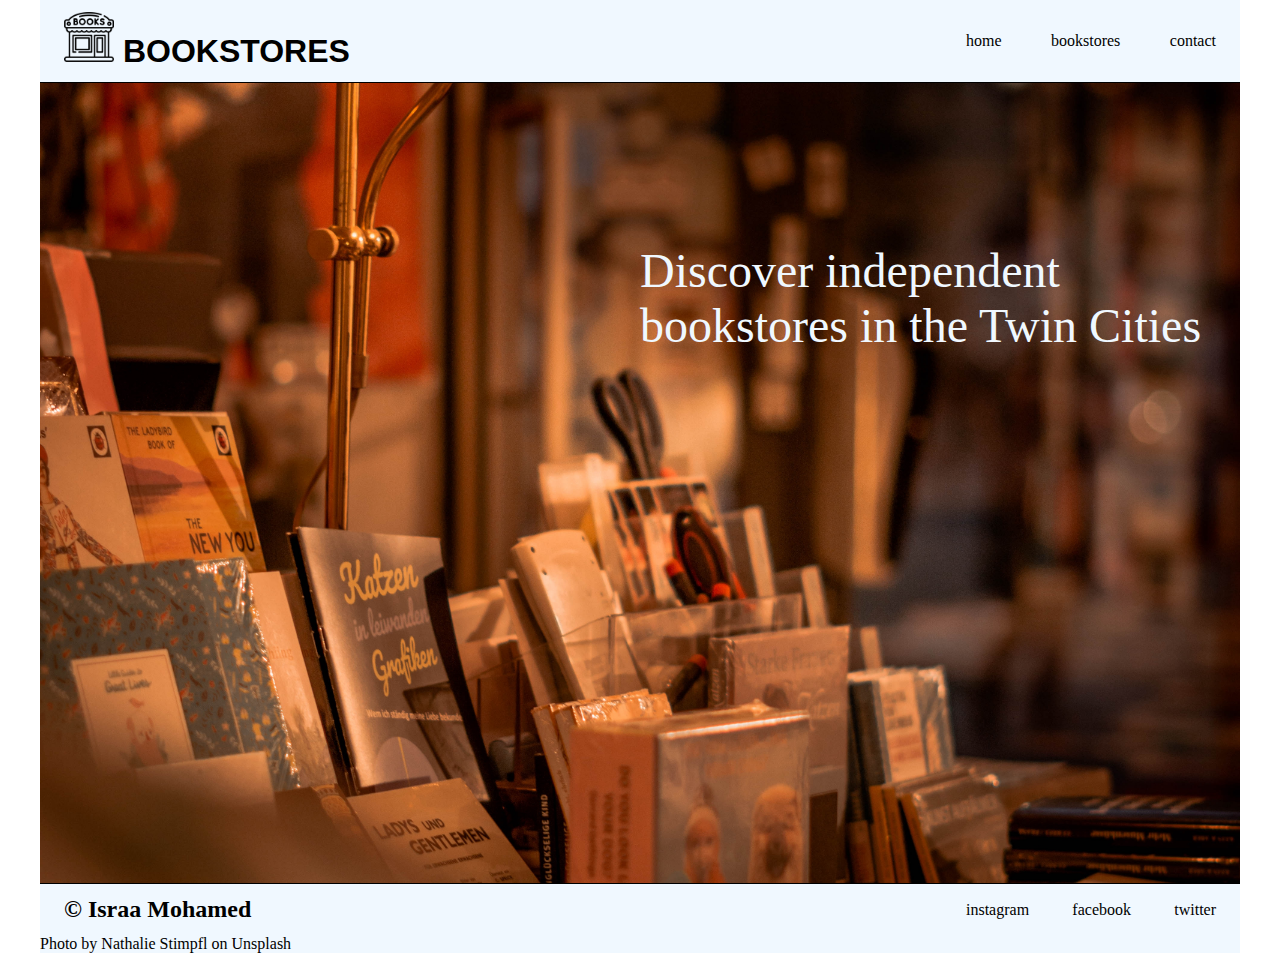
<file: index.html>
<!DOCTYPE html>
<html lang="en">
<head>
    <meta charset="UTF-8">
    <meta name="viewport" content="width=device-width, initial-scale=1.0">
    <title>Bookstores</title>
    <link rel = "stylesheet" href = "main.css">
</head>

<body>
    <div class = "wrapper">
    <header>
    <!-- <img src = "images/logo.png" alt = "">logo</img> -->
    <p class = "logo"> <img src = "images/book-shop.png"> Bookstores</p>
    <nav>
        <a href = "#"> home </a>
        <a href = "bookstore.html"> bookstores </a>
        <a href = "Contact.html"> contact </a>
    </nav>
    </header>
    <main class = "hero"> 
        
        <!-- <h1>Bookstores</h1>  -->
        <h5>Discover independent bookstores in the Twin Cities</h5> 
        <!-- <img src="images/Hero.jpg" alt="" width = "500"></img> -->
 
    </main>


    <footer>
        <h2>&copy; Israa Mohamed</h2>
        <nav>
        <a href="#">instagram</a>
        <a href="#">facebook</a>
        <a href="#">twitter</a>
        </nav>
    </footer>
    <p>Photo by <a href="https://unsplash.com/@nathalie_st?utm_content=creditCopyText&utm_medium=referral&utm_source=unsplash">Nathalie Stimpfl</a> on <a href="https://unsplash.com/photos/brown-and-white-table-lamp-EDKWnb-kZV4?utm_content=creditCopyText&utm_medium=referral&utm_source=unsplash">Unsplash</a>
    </div>


    
</body>
</html>
</file>
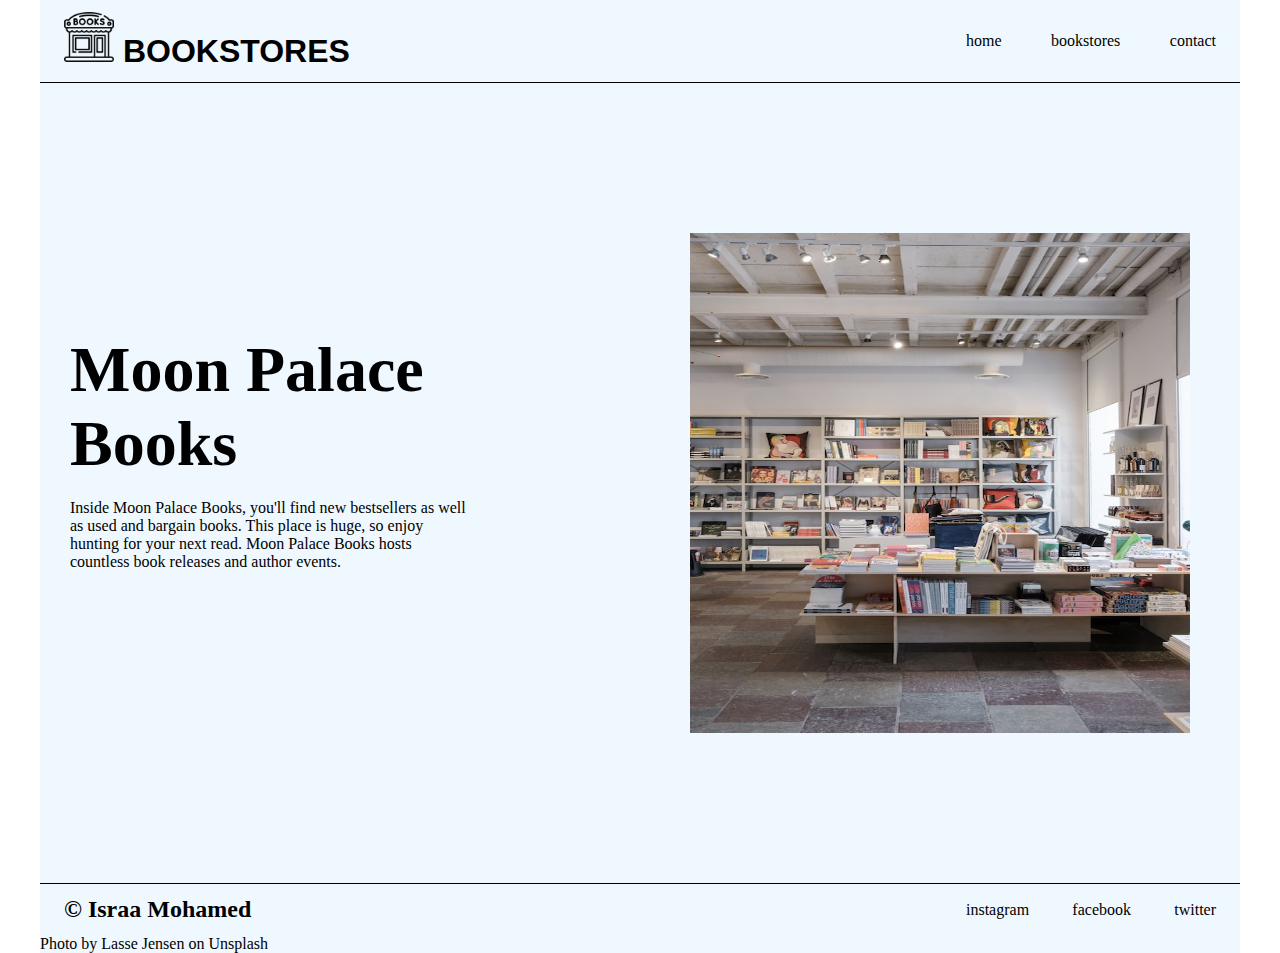
<file: bookstore-2.html>
<!DOCTYPE html>
<html lang="en">
<head>
    <meta charset="UTF-8">
    <meta name="viewport" content="width=device-width, initial-scale=1.0">
    <title>Bookstore 2</title>
    <link rel = "stylesheet" href = "main.css">

</head>
<body>
    <div class = "wrapper">
    <header>
    <!-- <img src = "images/logo.png" alt = "">logo</img> -->
    <p class = "logo"> <img src = "images/book-shop.png"> Bookstores</p>
    <nav>
        <a href = "index.html"> home </a>
        <a href = "bookstore.html"> bookstores </a>
        <a href = "Contact.html"> contact </a>
    </nav>
    </header>
    <main class = "details">
       <div class = "details-text">
                <h2>Moon Palace Books</h2>

                &nbsp;
                &nbsp;
                &nbsp;
                <p> Inside Moon Palace Books, you'll find new bestsellers as well as used and bargain books. This place is huge, so enjoy hunting for your next read. Moon Palace Books hosts countless book releases and author events.</p>
        </div> 
        <div class = "details-image"><img src = "images/Bookstore2.jpg" alt = "image"> 
    </main>

      <footer>
        <h2>&copy; Israa Mohamed</h2>
        <nav>
        <a href="#">instagram</a>
        <a href="#">facebook</a>
        <a href="#">twitter</a>
        </nav>
    </footer>
    <p>Photo by <a href="https://unsplash.com/@maybejensen?utm_content=creditCopyText&utm_medium=referral&utm_source=unsplash">Lasse Jensen</a> on <a href="https://unsplash.com/photos/books-on-white-wooden-shelf-84mFDd6bZG4?utm_content=creditCopyText&utm_medium=referral&utm_source=unsplash">Unsplash</a>
  
    </div>
</body>
</html>
</file>
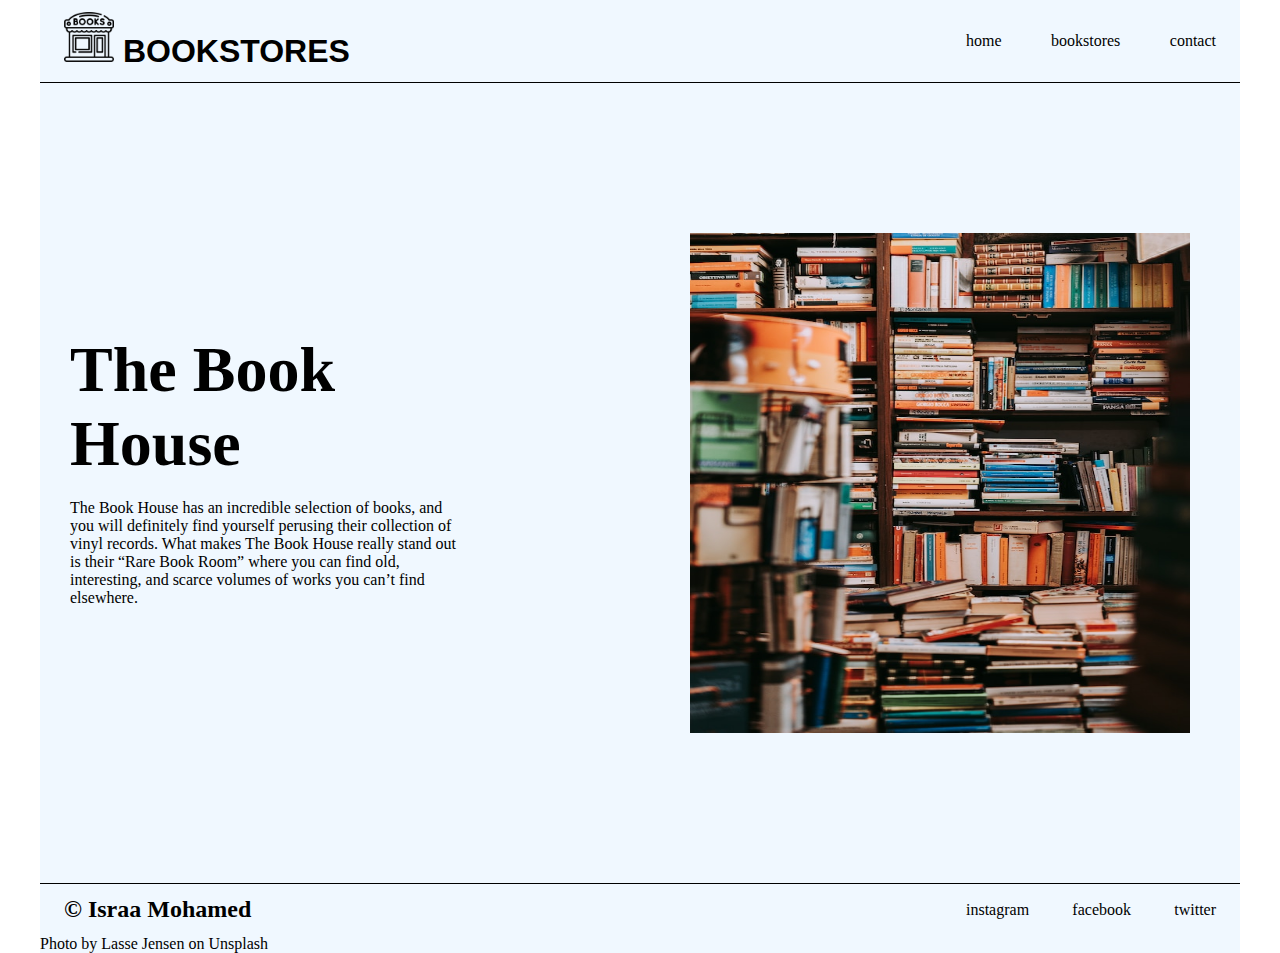
<file: bookstore-3.html>
<!DOCTYPE html>
<html lang="en">
<head>
    <meta charset="UTF-8">
    <meta name="viewport" content="width=device-width, initial-scale=1.0">
    <title>Bookstore 3</title>
    <link rel = "stylesheet" href = "main.css">

</head>
<body>
    <div class = "wrapper">
    <header>
    <!-- <img src = "images/logo.png" alt = "">logo</img> -->
    <p class = "logo"> <img src = "images/book-shop.png"> Bookstores</p>
    <nav>
        <a href = "index.html"> home </a>
        <a href = "bookstore.html"> bookstores </a>
        <a href = "Contact.html"> contact </a>
    </nav>
    </header>
    <main class = "details">
       <div class = "details-text">
                <h2>The Book House</h2>

                &nbsp;
                &nbsp;
                &nbsp;
                <p>  The Book House has an incredible selection of books, and you will definitely find yourself perusing their collection of vinyl records. What makes The Book House really stand out is their “Rare Book Room” where you can find old, interesting, and scarce volumes of works you can’t find elsewhere.</p>
        </div> 
        <div class = "details-image"><img src = "images/Bookstore3small.jpg" alt = "image"> 
    </main>

      <footer>
        <h2>&copy; Israa Mohamed</h2>
        <nav>
        <a href="#">instagram</a>
        <a href="#">facebook</a>
        <a href="#">twitter</a>
        </nav>
    </footer>
    <p>Photo by <a href="https://unsplash.com/@maybejensen?utm_content=creditCopyText&utm_medium=referral&utm_source=unsplash">Lasse Jensen</a> on <a href="https://unsplash.com/photos/books-on-white-wooden-shelf-84mFDd6bZG4?utm_content=creditCopyText&utm_medium=referral&utm_source=unsplash">Unsplash</a>
  
    </div>
</body>
</html>
</file>
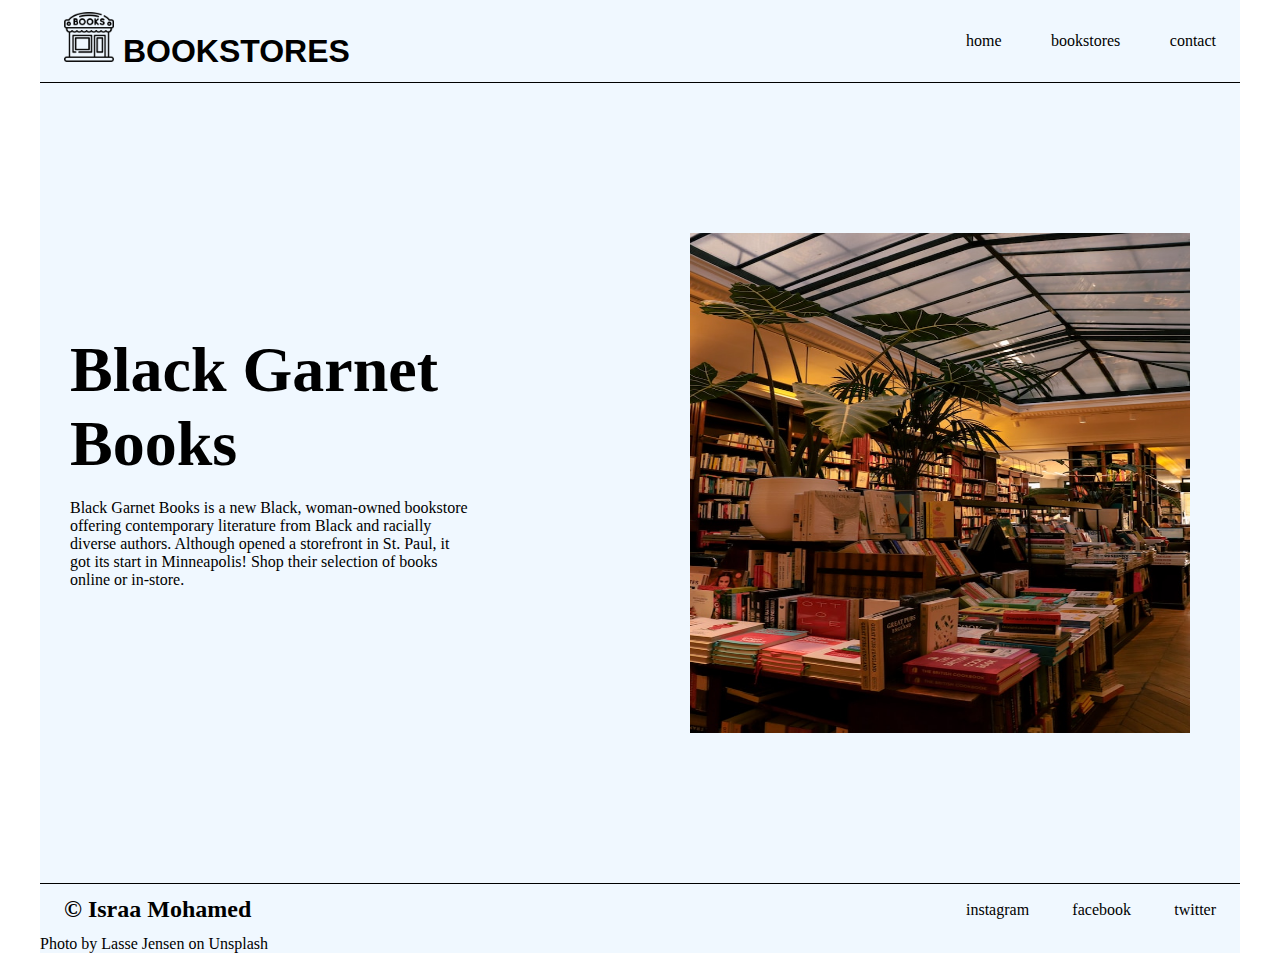
<file: bookstore-4.html>
<!DOCTYPE html>
<html lang="en">
<head>
    <meta charset="UTF-8">
    <meta name="viewport" content="width=device-width, initial-scale=1.0">
    <title>Bookstore 4</title>
    <link rel = "stylesheet" href = "main.css">

</head>
<body>
    <div class = "wrapper">
    <header>
    <!-- <img src = "images/logo.png" alt = "">logo</img> -->
    <p class = "logo"> <img src = "images/book-shop.png"> Bookstores</p>
    <nav>
        <a href = "index.html"> home </a>
        <a href = "bookstore.html"> bookstores </a>
        <a href = "Contact.html"> contact </a>
    </nav>
    </header>
    <main class = "details">
       <div class = "details-text">
                <h2>Black Garnet Books</h2>
                &nbsp;
                &nbsp;
                &nbsp;
                <p> Black Garnet Books is a new Black, woman-owned bookstore offering contemporary literature from Black and racially diverse authors. Although opened a storefront in St. Paul, it got its start in Minneapolis! Shop their selection of books online or in-store.</p>
        </div> 
        <div class = "details-image"><img src = "images/Bookstore4.jpg" alt = "image"> 
    </main>

      <footer>
        <h2>&copy; Israa Mohamed</h2>
        <nav>
        <a href="#">instagram</a>
        <a href="#">facebook</a>
        <a href="#">twitter</a>
        </nav>
    </footer>
    <p>Photo by <a href="https://unsplash.com/@maybejensen?utm_content=creditCopyText&utm_medium=referral&utm_source=unsplash">Lasse Jensen</a> on <a href="https://unsplash.com/photos/books-on-white-wooden-shelf-84mFDd6bZG4?utm_content=creditCopyText&utm_medium=referral&utm_source=unsplash">Unsplash</a>
  
    </div>
</body>
</html>
</file>
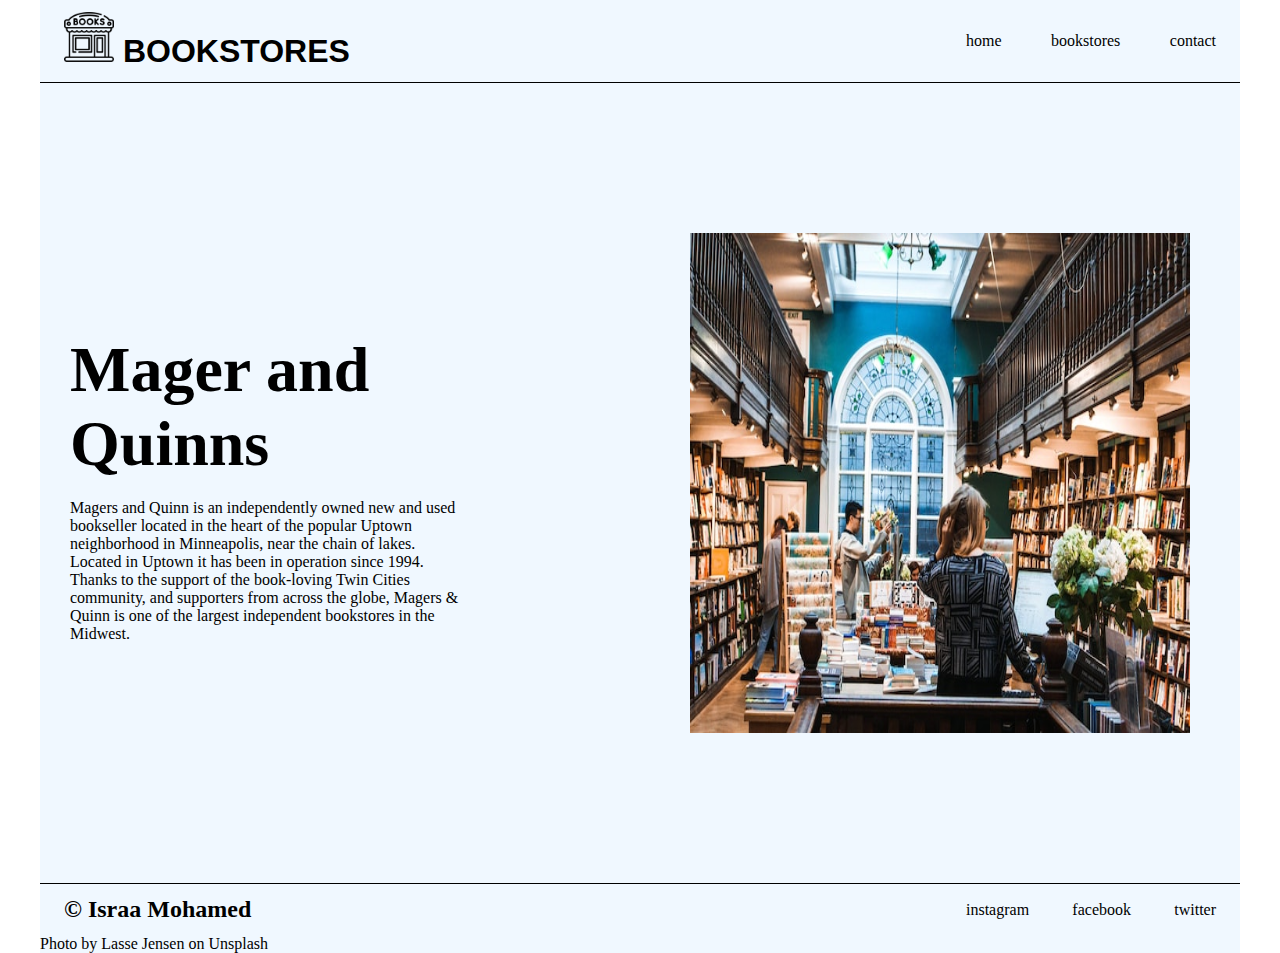
<file: bookstore-5.html>
<!DOCTYPE html>
<html lang="en">
<head>
    <meta charset="UTF-8">
    <meta name="viewport" content="width=device-width, initial-scale=1.0">
    <title>Bookstore 5</title>
    <link rel = "stylesheet" href = "main.css">

</head>
<body>
    <div class = "wrapper">
    <header>
    <!-- <img src = "images/logo.png" alt = "">logo</img> -->
    <p class = "logo"> <img src = "images/book-shop.png"> Bookstores</p>
    <nav>
        <a href = "index.html"> home </a>
        <a href = "bookstore.html"> bookstores </a>
        <a href = "Contact.html"> contact </a>
    </nav>
    </header>
    <main class = "details">
       <div class = "details-text">
                <h2>Mager and Quinns</h2>
                &nbsp;
                &nbsp;
                &nbsp;
                <p> 
                    Magers and Quinn is an independently owned new and used bookseller located in the heart of the popular Uptown neighborhood in Minneapolis, near the chain of lakes. 
                    Located in Uptown it has been in operation since 1994. Thanks to the support of the book-loving Twin Cities community, and supporters from across the globe, Magers & Quinn is one of the largest independent bookstores in the Midwest.</p>
        </div> 
        <div class = "details-image"><img src = "images/Bookstore5.jpg" alt = "image"> 
    </main>

      <footer>
        <h2>&copy; Israa Mohamed</h2>
        <nav>
        <a href="#">instagram</a>
        <a href="#">facebook</a>
        <a href="#">twitter</a>
        </nav>
    </footer>
    <p>Photo by <a href="https://unsplash.com/@maybejensen?utm_content=creditCopyText&utm_medium=referral&utm_source=unsplash">Lasse Jensen</a> on <a href="https://unsplash.com/photos/books-on-white-wooden-shelf-84mFDd6bZG4?utm_content=creditCopyText&utm_medium=referral&utm_source=unsplash">Unsplash</a>
  
    </div>
</body>
</html>
</file>
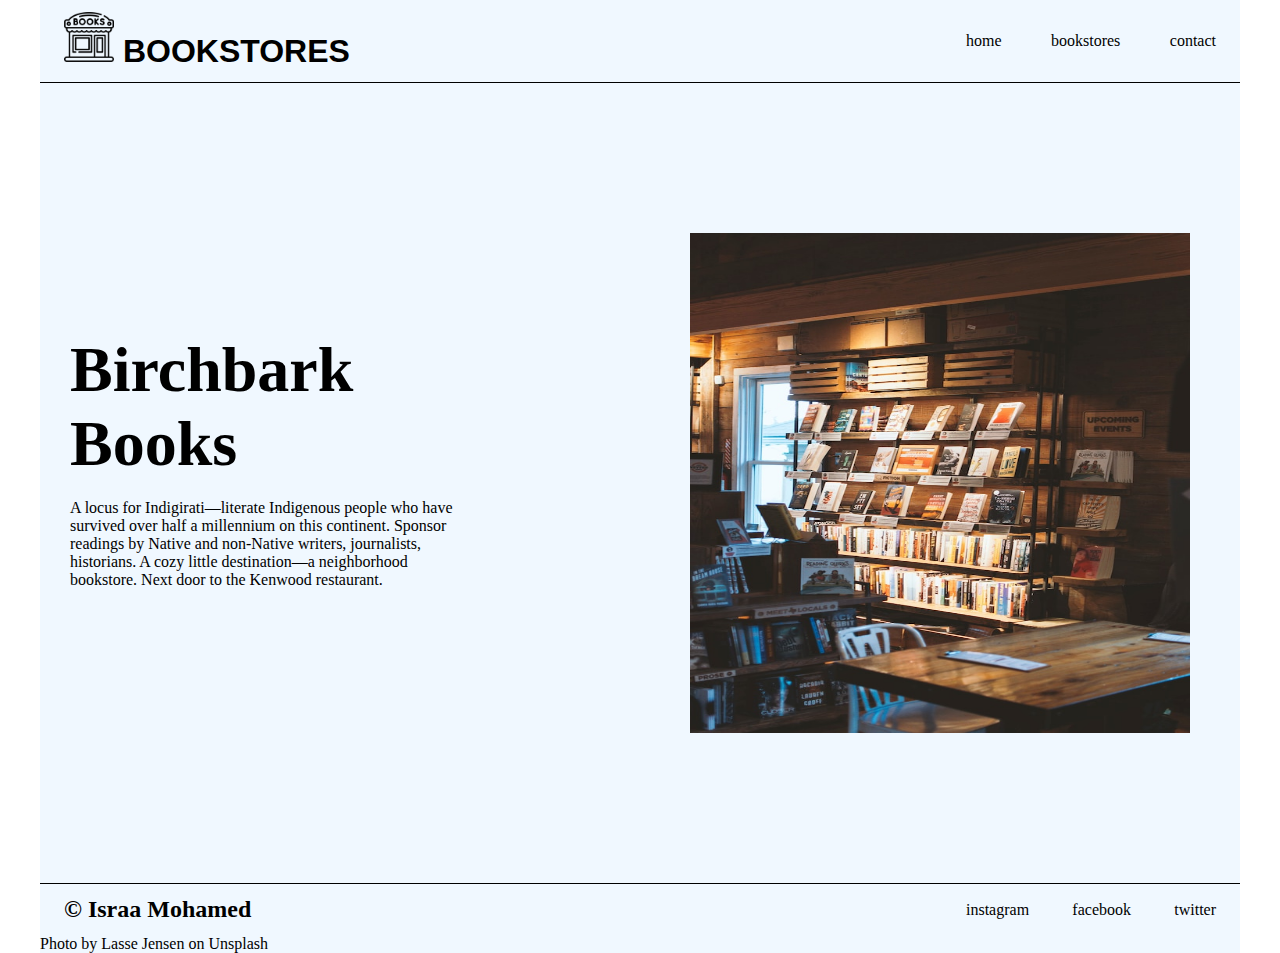
<file: bookstore-6.html>
<!DOCTYPE html>
<html lang="en">
<head>
    <meta charset="UTF-8">
    <meta name="viewport" content="width=device-width, initial-scale=1.0">
    <title>Bookstore 6</title>
    <link rel = "stylesheet" href = "main.css">

</head>
<body>
    <div class = "wrapper">
    <header>
    <!-- <img src = "images/logo.png" alt = "">logo</img> -->
    <p class = "logo"> <img src = "images/book-shop.png"> Bookstores</p>
    <nav>
        <a href = "index.html"> home </a>
        <a href = "bookstore.html"> bookstores </a>
        <a href = "Contact.html"> contact </a>
    </nav>
    </header>
    <main class = "details">
       <div class = "details-text">
                <h2>Birchbark Books</h2>
                &nbsp;
                &nbsp;
                &nbsp;
                <p> 
                    A locus for Indigirati—literate Indigenous people who have survived over half a millennium on this continent. Sponsor readings by Native and non-Native writers, journalists, historians. 
                    A cozy little destination—a neighborhood bookstore. Next door to the Kenwood restaurant.</p>
        </div> 
        <div class = "details-image"><img src = "images/Bookstore6.jpg" alt = "image"> 
    </main>

      <footer>
        <h2>&copy; Israa Mohamed</h2>
        <nav>
        <a href="#">instagram</a>
        <a href="#">facebook</a>
        <a href="#">twitter</a>
        </nav>
    </footer>
    <p>Photo by <a href="https://unsplash.com/@maybejensen?utm_content=creditCopyText&utm_medium=referral&utm_source=unsplash">Lasse Jensen</a> on <a href="https://unsplash.com/photos/books-on-white-wooden-shelf-84mFDd6bZG4?utm_content=creditCopyText&utm_medium=referral&utm_source=unsplash">Unsplash</a>
  
    </div>
</body>
</html>
</file>
<file: main.css>
/*  */

*{
    margin: 0;
    padding: 0;
}

.body{
font-family: sans-serif;
font-size: 16px;
background-color: beige;
}



a{
    color: black;
    text-decoration: none;
}
header{
    max-width: 1200px;
    justify-content: space-between;
    display: flex;
    padding: 12px;
   
}

.hero{
    background-position: center center;
    height: 800px;
    background-color: antiquewhite;
    background-size: cover;
    background-repeat: no-repeat;
    background-image: url(images/Hero2.jpg);
    position:relative;

}
.hero h1{
    color: aliceblue;
    font-family: italic;
    font-weight: 400;
    font-style: normal;
    font-size: 10em;
    position: absolute;
    top: 25%;
    left: 50%;
    transform: translate(-50%,-50% );
}

.hero h5{

    color: aliceblue;
    font-family: italic;
    font-weight: 200;
    font-style: normal;
    font-size: 3em;
    position: absolute;
    top: 20%;
    left: 50%;
}

.wrapper{
    max-width: 1200px;
    background-color: aliceblue;
    margin: 0px auto;

}

.logo{
    font-family: 'Gill Sans', 'Gill Sans MT', Calibri, 'Trebuchet MS', sans-serif;
    font-size: 2em;
    font-weight: 900;
    text-transform: uppercase;

}
.logo img{
    max-width: 50px;
    max-height: 50px;

}
header, footer{
    max-width: 1200px;
    justify-content: space-between;
    display: flex;
    padding: 12px 24px 12px 24px;
   
}
header{
    border-bottom: 1px solid black;

}
footer{
    border-top: 1px solid black;
}
nav{
    width: 250px;
    display: flex;
    justify-content: space-between;
    align-items: center;
}
.row{
    display:flex;
    justify-content: center;
}
.card{
    max-width: 200px;
    max-height: 500px;
    margin: 10px 10px 10px 10px;
    border: 1px solid tan;
    /* display:flex; */


}
.card img{
    width: 200px;
    height: 250px;
    display: flex;

}
.details{
    /* border: 1px solid black; */
    height: 800px;
    display: flex;
    margin: 0px auto;
    justify-content: space-between;
    align-items: center;
}
.details-text{
    width:400px;
    margin-left: 30px;
    /* border: 1px solid black; */
    height: 300px;
}
.details-image{
    width: 500px;
    height: 450px;
    margin-right: 50px;
    /* border: 1px solid black; */
    height: 500px;
    display:flex;
}
.details h2{
    font-size: 4em;
    font-weight: bold;
}
.details img{
    width:100%;

}
.form{
    /* border: 1px solid red; */
    width: 350px;
    margin: 0px auto;
    display: flex;
    flex-wrap: wrap;
    justify-content: flex-end; 
}
.form p{
    margin-top: 7px;
}

.box{
    border: 1px solid black;
    width: 280px;       
    height: 30px;
    margin-left: 8px;

    margin-bottom: 8px;

}
.button{
    border: 1px solid black;
    width: 150px;
    margin: 0px auto 20px auto;
    padding: 12px 0;
    background-color: rgb(53, 90, 122);
    color: black;
    text-align: center;
    text-transform: uppercase;
    border-radius: 12px;
}
.contact-image{
    background-image: url(images/Bookstore1.jpg);
    width: 800px;
    height: 500px;
    margin: 0px auto 20px auto;
    background-size: cover;
    background-repeat: no-repeat;
    background-position: 50% 50%;
    position:relative;


}
.contact-h1{
    font-size: 3em;
    font-style: italic;
    text-align: center;
    margin: 20px 20px 20px 20px;
}

.thankyou-image{
    background-image: url(images/Thank\ you.jpg);
    width: 800px;
    height: 400px;
    margin: 0px auto 20px auto;
    background-size: cover;
    background-repeat: no-repeat;
    background-position: 50% 50%;
    position:relative;
    display: flex;



}
.thankyou-h1{
    font-size: 3em;
    font-style: italic;
    text-align: center;
    margin: 20px 20px 20px 20px;
}
</file>
